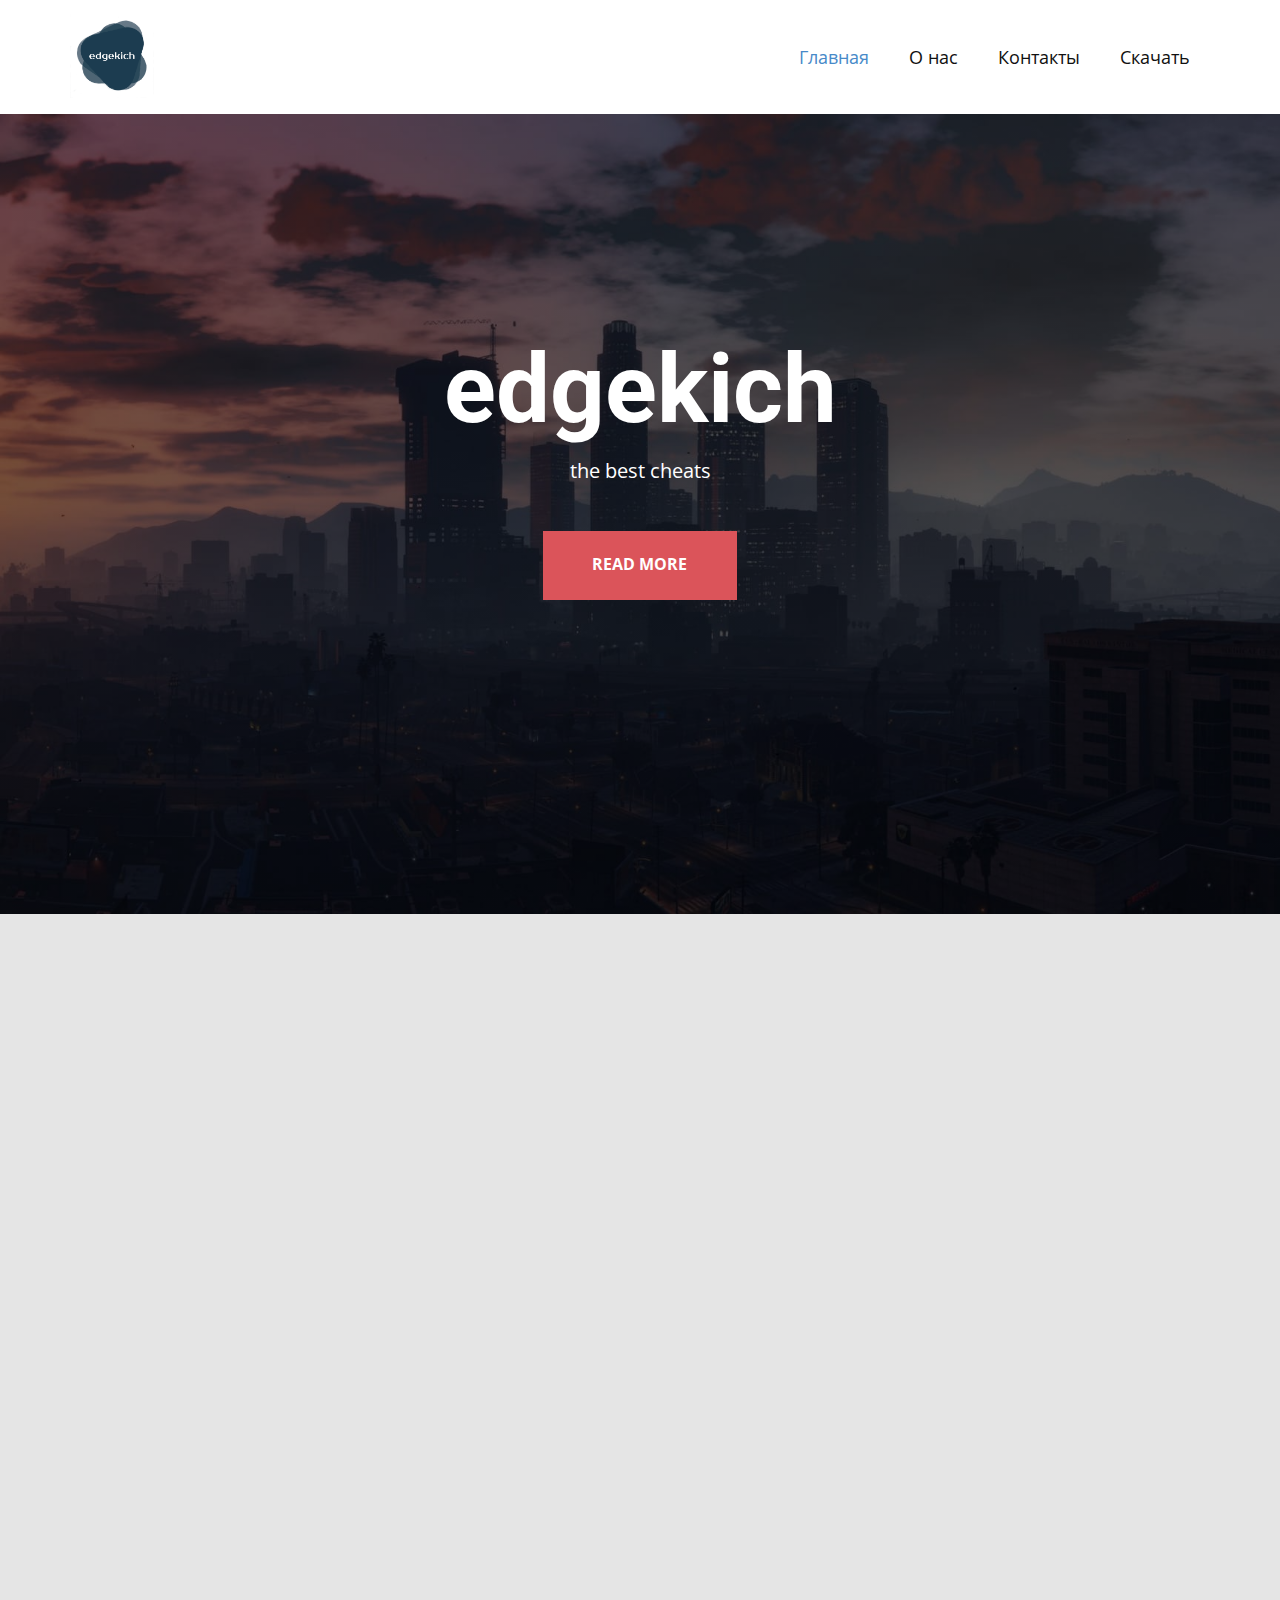
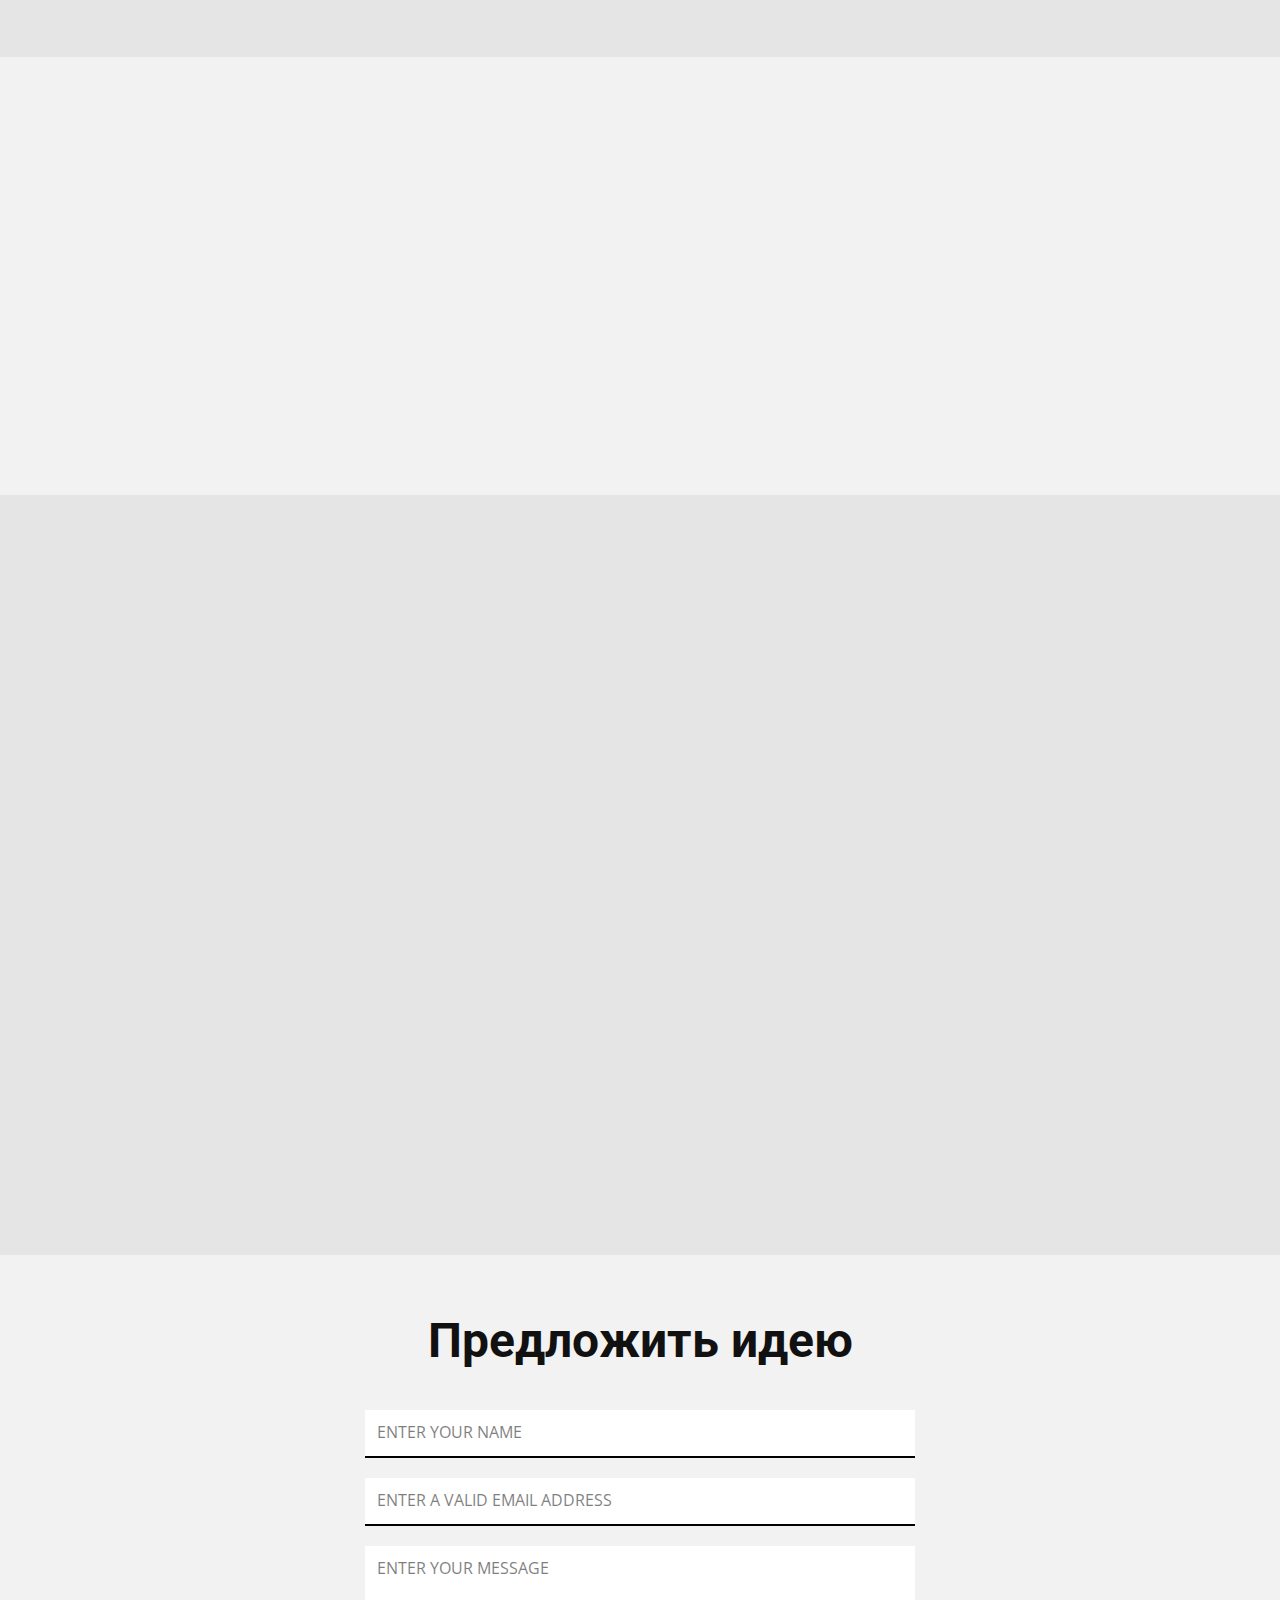
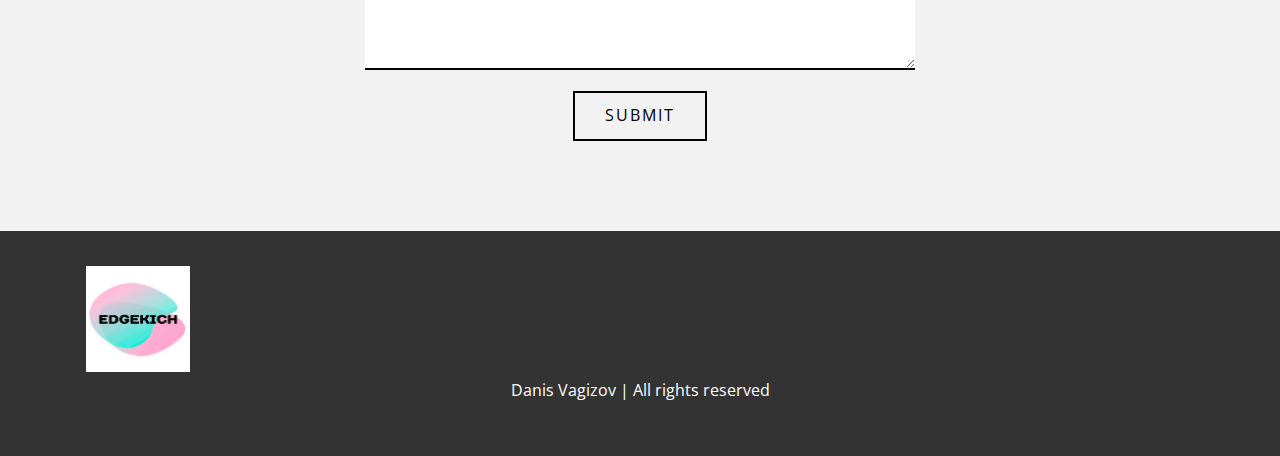
<file: index.html>
<!DOCTYPE html>
<html style="font-size: 16px;" lang="ru"><head>
    <meta name="viewport" content="width=device-width, initial-scale=1.0">
    <meta charset="utf-8">
    <meta name="keywords" content="INTUITIVE">
    <meta name="description" content="">
    <title>Edgekich</title>
    <link rel="stylesheet" href="lb.css" media="screen">
<link rel="stylesheet" href="Edgekich.css" media="screen">
    <script class="u-script" type="text/javascript" src="jquery.js" defer=""></script>
    <script class="u-script" type="text/javascript" src="lb.js" defer=""></script>
    <meta name="generator" content="Nicepage 5.16.3, nicepage.com">
    <meta name="referrer" content="origin">
    
    <link id="u-theme-google-font" rel="stylesheet" href="https://fonts.googleapis.com/css?family=Roboto:100,100i,300,300i,400,400i,500,500i,700,700i,900,900i|Open+Sans:300,300i,400,400i,500,500i,600,600i,700,700i,800,800i">
    <link id="u-page-google-font" rel="stylesheet" href="https://fonts.googleapis.com/css?family=Montserrat:100,100i,200,200i,300,300i,400,400i,500,500i,600,600i,700,700i,800,800i,900,900i|Open+Sans:300,300i,400,400i,500,500i,600,600i,700,700i,800,800i">
    
    
    
    
    
    
    
    <script type="application/ld+json">{
		"@context": "http://schema.org",
		"@type": "Organization",
		"name": "",
		"logo": "images/edgekich-logo.png"
}</script>
    <meta name="theme-color" content="#478ac9">
    <meta property="og:title" content="Edgekich">
    <meta property="og:type" content="website">
  <meta data-intl-tel-input-cdn-path="intlTelInput/"></head>
  <body data-home-page="Edgekich.html" data-home-page-title="Edgekich" class="u-body u-xl-mode" data-lang="ru"><header class="u-clearfix u-header u-sticky u-sticky-ec14 u-white u-header" id="sec-2b8e"><div class="u-clearfix u-sheet u-sheet-1">
        <a href="#sec-a6f5" class="u-image u-logo u-image-1" data-image-width="626" data-image-height="623">
          <img src="images/edgekich-logo.png" class="u-logo-image u-logo-image-1">
        </a>
        <nav class="u-menu u-menu-one-level u-offcanvas u-menu-1">
          <div class="menu-collapse" style="font-size: 1.125rem; letter-spacing: 0px;">
            <a class="u-button-style u-custom-left-right-menu-spacing u-custom-padding-bottom u-custom-top-bottom-menu-spacing u-nav-link u-text-active-palette-1-base u-text-hover-palette-2-base" href="#">
              <svg class="u-svg-link" viewBox="0 0 24 24"><use xmlns:xlink="http://www.w3.org/1999/xlink" xlink:href="#menu-hamburger"></use></svg>
              <svg class="u-svg-content" version="1.1" id="menu-hamburger" viewBox="0 0 16 16" x="0px" y="0px" xmlns:xlink="http://www.w3.org/1999/xlink" xmlns="http://www.w3.org/2000/svg"><g><rect y="1" width="16" height="2"></rect><rect y="7" width="16" height="2"></rect><rect y="13" width="16" height="2"></rect>
</g></svg>
            </a>
          </div>
          <div class="u-custom-menu u-nav-container">
            <ul class="u-nav u-unstyled u-nav-1"><li class="u-nav-item"><a class="u-button-style u-nav-link u-text-active-palette-1-base u-text-hover-palette-2-base" href="#header" style="padding: 18px 20px;">Главная</a>
</li><li class="u-nav-item"><a class="u-button-style u-nav-link u-text-active-palette-1-base u-text-hover-palette-2-base" href="/Edgekich.html#carousel_ceb7" style="padding: 18px 20px;">О нас</a>
</li><li class="u-nav-item"><a class="u-button-style u-nav-link u-text-active-palette-1-base u-text-hover-palette-2-base" href="#contact" style="padding: 18px 20px;">Контакты</a>
</li><li class="u-nav-item"><a class="u-button-style u-nav-link u-text-active-palette-1-base u-text-hover-palette-2-base" href="#download" style="padding: 18px 20px;">Скачать</a>
</li></ul>
          </div>
          <div class="u-custom-menu u-nav-container-collapse">
            <div class="u-black u-container-style u-inner-container-layout u-opacity u-opacity-95 u-sidenav">
              <div class="u-inner-container-layout u-sidenav-overflow">
                <div class="u-menu-close"></div>
                <ul class="u-align-center u-nav u-popupmenu-items u-unstyled u-nav-2"><li class="u-nav-item"><a class="u-button-style u-nav-link" href="#header">Главная</a>
</li><li class="u-nav-item"><a class="u-button-style u-nav-link" href="/Edgekich.html#carousel_ceb7">О нас</a>
</li><li class="u-nav-item"><a class="u-button-style u-nav-link" href="#contact">Контакты</a>
</li><li class="u-nav-item"><a class="u-button-style u-nav-link" href="#download">Скачать</a>
</li></ul>
              </div>
            </div>
            <div class="u-black u-menu-overlay u-opacity u-opacity-70"></div>
          </div>
        </nav>
      </div></header>
    <section class="u-align-center u-clearfix u-image u-shading u-uploaded-video u-section-1" src="" id="sec-a6f5" data-image-width="3840" data-image-height="2160">
      <div class="u-clearfix u-sheet u-sheet-1" id="header">
        <h1 class="u-text u-text-default u-title u-text-1">edgekich</h1>
        <p class="u-large-text u-text u-text-variant u-text-2">the best cheats</p>
        <a href="#carousel_ceb7" class="u-active-palette-1-light-1 u-btn u-button-style u-hover-feature u-hover-palette-1-dark-1 u-palette-2-base u-btn-1">Read More</a>
      </div>
      
    </section>
    <section class="u-clearfix u-grey-10 u-section-2" id="carousel_ceb7">
      <img class="u-expanded-height u-hidden-xs u-image u-image-contain u-image-default u-image-1" src="images/killcrmp.png" alt="" data-image-width="1024" data-image-height="1536" data-animation-name="customAnimationIn" data-animation-duration="3500">
      <div class="u-container-style u-expanded-width-xs u-group u-shape-rectangle u-group-1">
        <div class="u-container-layout u-container-layout-1">
          <h1 class="u-text u-text-default-xl u-text-1" data-animation-name="customAnimationIn" data-animation-duration="2250">Edgekich Cheats</h1>
          <h5 class="u-text u-text-default u-text-2" data-animation-name="customAnimationIn" data-animation-duration="2500">Разработчик читов</h5>
          <p class="u-text u-text-default-lg u-text-default-md u-text-default-sm u-text-default-xl u-text-grey-40 u-text-3" data-animation-name="customAnimationIn" data-animation-duration="2750"> Лучшие читы&nbsp;написанные от руки вы найдете только у&nbsp;<br>Edgekich`a. Каждый созданный чит не имеет вирусов, троян и&nbsp;стиллеров.
          </p>
          <a href="https://youtube.com/@edgekich" class="u-active-none u-btn u-button-style u-custom-font u-font-montserrat u-hover-none u-none u-text-hover-palette-1-base u-btn-1" data-animation-name="customAnimationIn" data-animation-duration="3000"><span class="u-file-icon u-icon u-icon-1"><img src="images/174883.png" alt=""></span>&nbsp;@edgekich<br>
          </a>
        </div>
      </div>
    </section>
    <section class="u-align-center u-clearfix u-grey-5 u-section-3" id="sec-88b7">
      <div class="u-clearfix u-sheet u-valign-middle u-sheet-1" id="contact">
        <div class="data-layout-selected u-clearfix u-expanded-width u-gutter-20 u-layout-wrap u-layout-wrap-1">
          <div class="u-layout">
            <div class="u-layout-row">
              <div class="u-align-center u-border-no-bottom u-border-no-left u-border-no-right u-border-no-top u-container-style u-layout-cell u-left-cell u-size-15 u-size-30-md u-white u-layout-cell-1" data-animation-name="customAnimationIn" data-animation-duration="3500">
                <div class="u-container-layout u-container-layout-1"><span class="u-file-icon u-icon u-text-palette-1-base u-icon-1"><img src="images/39699-40abd25a.png" alt=""></span>
                  <h3 class="u-text u-text-1">PErsonal</h3>
                  <p class="u-text u-text-2">Denis Vagizov</p>
                  <a href="https://vk.com/edgekich" class="u-border-radius-50 u-btn u-btn-round u-button-style u-hover-palette-2-base u-palette-1-base u-btn-1">Перейти</a>
                </div>
              </div>
              <div class="u-align-center u-container-style u-layout-cell u-size-15 u-size-30-md u-white u-layout-cell-2" data-animation-name="customAnimationIn" data-animation-duration="3000">
                <div class="u-container-layout u-container-layout-2"><span class="u-file-icon u-icon u-text-palette-1-base u-icon-2"><img src="images/39699-40abd25a.png" alt=""></span>
                  <h3 class="u-text u-text-3">GROUP</h3>
                  <p class="u-text u-text-4">edgekich</p>
                  <a href="https://vk.com/edgekich_group" class="u-border-radius-50 u-btn u-btn-round u-button-style u-hover-palette-2-base u-palette-1-base u-btn-2">Вступить<br>
                  </a>
                </div>
              </div>
              <div class="u-align-center u-border-no-bottom u-border-no-left u-border-no-right u-border-no-top u-container-style u-layout-cell u-size-15 u-size-30-md u-white u-layout-cell-3" data-animation-name="customAnimationIn" data-animation-duration="3000">
                <div class="u-container-layout u-container-layout-3"><span class="u-file-icon u-icon u-icon-3"><img src="images/logo-discord.jpeg" alt=""></span>
                  <h3 class="u-text u-text-5">Discord</h3>
                  <p class="u-text u-text-6">edgekich</p>
                  <a href="https://discordapp.com/users/edgekich/" class="u-border-radius-50 u-btn u-btn-round u-button-style u-hover-palette-2-base u-palette-1-base u-btn-3">Написать</a>
                </div>
              </div>
              <div class="u-align-center u-border-no-bottom u-border-no-left u-border-no-right u-border-no-top u-container-style u-layout-cell u-right-cell u-size-15 u-size-30-md u-white u-layout-cell-4" data-animation-name="customAnimationIn" data-animation-duration="3500">
                <div class="u-container-layout u-container-layout-4">
                  <h3 class="u-text u-text-7">Telegram</h3>
                  <p class="u-text u-text-8">@edgekichzxc</p><span class="u-file-icon u-icon u-icon-4"><img src="images/icons8--app-48.png" alt=""></span>
                  <a href="https://web.telegram.org/k/#@edgekichzxc" class="u-border-radius-50 u-btn u-btn-round u-button-style u-hover-palette-2-base u-palette-1-base u-btn-4">Вступить</a>
                </div>
              </div>
            </div>
          </div>
        </div>
      </div>
    </section>
    <section class="u-clearfix u-grey-10 u-section-4" id="sec-3c09">
      <div class="u-clearfix u-sheet u-valign-bottom-md u-valign-middle-sm u-sheet-1" id="download"><!--product--><!--product_options_json--><!--{"source":""}--><!--/product_options_json--><!--product_item-->
        <div class="u-container-style u-expanded-width u-product u-product-1">
          <div class="u-container-layout u-container-layout-1"><!--product_image-->
            <img alt="" class="u-image u-image-default u-product-control u-image-1" data-image-width="1080" data-image-height="1080" src="images/photo_2023-08-24_12-42-29.jpg" data-animation-name="customAnimationIn" data-animation-duration="3500"><!--/product_image-->
            <div class="u-align-center u-container-style u-group u-shape-rectangle u-white u-group-1" data-animation-name="customAnimationIn" data-animation-duration="3500">
              <div class="u-container-layout u-container-layout-2">
                <h2 class="u-custom-font u-font-montserrat u-text u-text-1">Download</h2>
                <h2 class="u-custom-font u-font-open-sans u-subtitle u-text u-text-2">Скачать читы можно тут</h2>
                <div class="u-rotation-parent u-rotation-parent-1"><span class="u-file-icon u-icon u-icon-1"><img src="images/9903788.png" alt=""></span>
                </div>
                <a href="https://disk.yandex.ru/d/ELgymzXV9oq2qQ" class="u-btn u-btn-round u-button-style u-hover-palette-2-base u-palette-3-base u-radius-1 u-btn-1"><span class="u-icon u-icon-2"><svg class="u-svg-content" viewBox="0 0 512 512" x="0px" y="0px" style="width: 1em; height: 1em;"><path d="M382.56,233.376C379.968,227.648,374.272,224,368,224h-64V16c0-8.832-7.168-16-16-16h-64c-8.832,0-16,7.168-16,16v208h-64    c-6.272,0-11.968,3.68-14.56,9.376c-2.624,5.728-1.6,12.416,2.528,17.152l112,128c3.04,3.488,7.424,5.472,12.032,5.472    c4.608,0,8.992-2.016,12.032-5.472l112-128C384.192,245.824,385.152,239.104,382.56,233.376z"></path><path d="M432,352v96H80v-96H16v128c0,17.696,14.336,32,32,32h416c17.696,0,32-14.304,32-32V352H432z"></path></svg></span>&nbsp;Скачать
                </a>
              </div>
            </div>
          </div>
        </div><!--/product_item--><!--/product-->
      </div>
    </section>
    <section class="u-align-center u-clearfix u-grey-5 u-section-5" id="sec-7dec">
      <div class="u-clearfix u-sheet u-sheet-1">
        <h1 class="u-text u-text-default u-text-1">Предложить идею</h1>
        <div class="u-form u-form-1">
          <form action="https://forms.nicepagesrv.com/v2/form/process" class="u-clearfix u-form-spacing-20 u-form-vertical u-inner-form" style="padding: 10px" source="email" name="form">
            <div class="u-form-group u-form-name u-label-none">
              <label for="name-3b9a" class="u-label">Name</label>
              <input type="text" placeholder="Enter your Name" id="name-3b9a" name="name" class="u-border-2 u-border-black u-border-no-left u-border-no-right u-border-no-top u-input u-input-rectangle u-input-1" required="">
            </div>
            <div class="u-form-email u-form-group u-label-none">
              <label for="email-3b9a" class="u-label">Email</label>
              <input type="email" placeholder="Enter a valid email address" id="email-3b9a" name="email" class="u-border-2 u-border-black u-border-no-left u-border-no-right u-border-no-top u-input u-input-rectangle u-input-2" required="">
            </div>
            <div class="u-form-group u-form-message u-label-none">
              <label for="message-3b9a" class="u-label">Message</label>
              <textarea placeholder="Enter your message" rows="4" cols="50" id="message-3b9a" name="message" class="u-border-2 u-border-black u-border-no-left u-border-no-right u-border-no-top u-input u-input-rectangle u-input-3" required=""></textarea>
            </div>
            <div class="u-align-center u-form-group u-form-submit">
              <a href="#" class="u-border-2 u-border-black u-btn u-btn-rectangle u-btn-submit u-button-style u-hover-palette-1-dark-1 u-none u-btn-1">Submit</a>
              <input type="submit" value="submit" class="u-form-control-hidden">
            </div>
            <div class="u-form-send-message u-form-send-success"> Thank you! Your message has been sent. </div>
            <div class="u-form-send-error u-form-send-message"> Unable to send your message. Please fix errors then try again. </div>
            <input type="hidden" value="" name="recaptchaResponse">
            <input type="hidden" name="formServices" value="08b4bee0-1d01-95be-a4d0-4ff6d0760f25">
          </form>
        </div>
      </div>
    </section>
    
    
    
    <footer class="u-clearfix u-footer u-grey-80" id="sec-2897"><div class="u-clearfix u-sheet u-sheet-1">
        <a href="#header" class="u-image u-logo u-image-1" data-image-width="422" data-image-height="431">
          <img src="images/akegga.png" class="u-logo-image u-logo-image-1">
        </a>
        <p class="u-text u-text-default u-text-1">Danis Vagizov | All rights reserved</p>
      </div></footer>
    <section class="u-backlink u-clearfix u-grey-80">

    </section><span style="height: 64px; width: 64px; margin-left: 0px; margin-right: auto; margin-top: 0px; background-image: none; right: 60px; bottom: 85px; padding: 15px;" class="u-back-to-top u-icon u-icon-circle u-opacity u-opacity-85 u-palette-1-base" data-href="#">
        <svg class="u-svg-link" preserveAspectRatio="xMidYMin slice" viewBox="0 0 551.13 551.13"><use xmlns:xlink="http://www.w3.org/1999/xlink" xlink:href="#svg-1d98"></use></svg>
        <svg class="u-svg-content" enable-background="new 0 0 551.13 551.13" viewBox="0 0 551.13 551.13" xmlns="http://www.w3.org/2000/svg" id="svg-1d98"><path d="m275.565 189.451 223.897 223.897h51.668l-275.565-275.565-275.565 275.565h51.668z"></path></svg>
    </span>
  
</body></html>
</file>
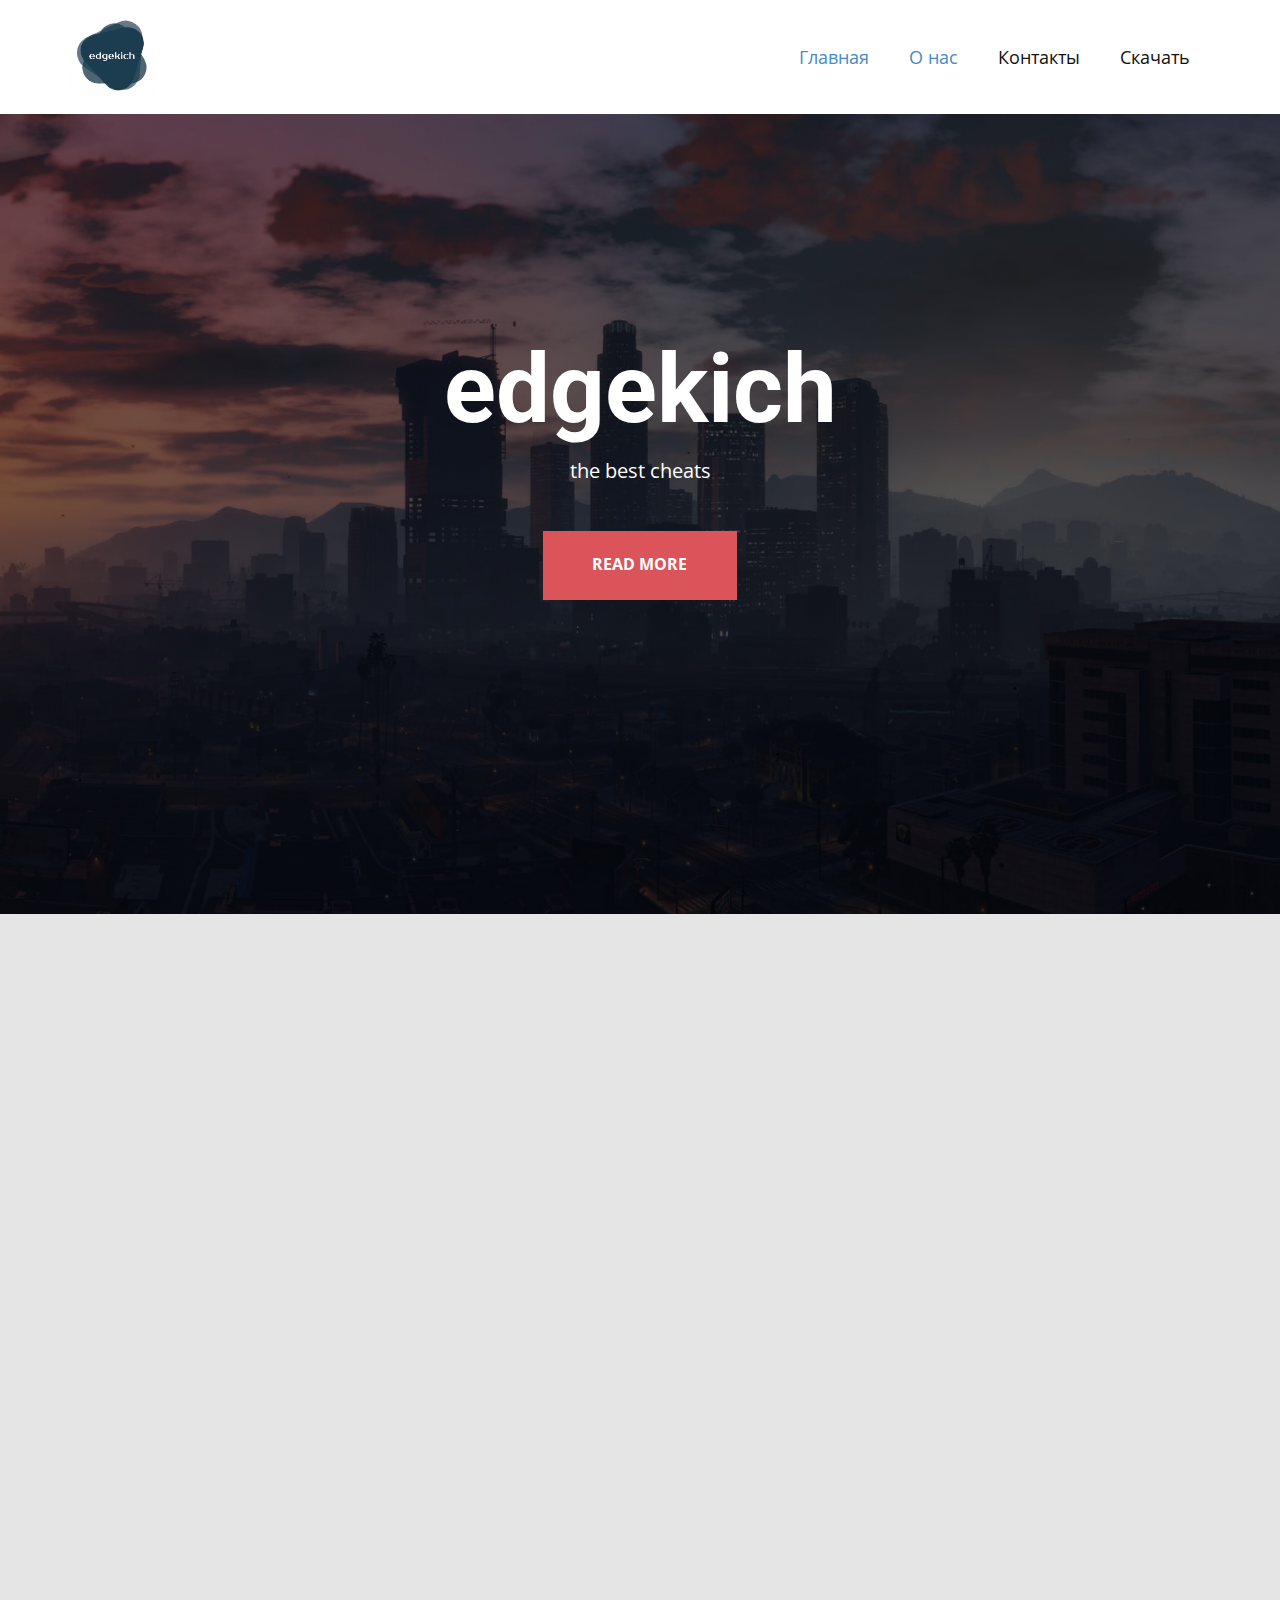
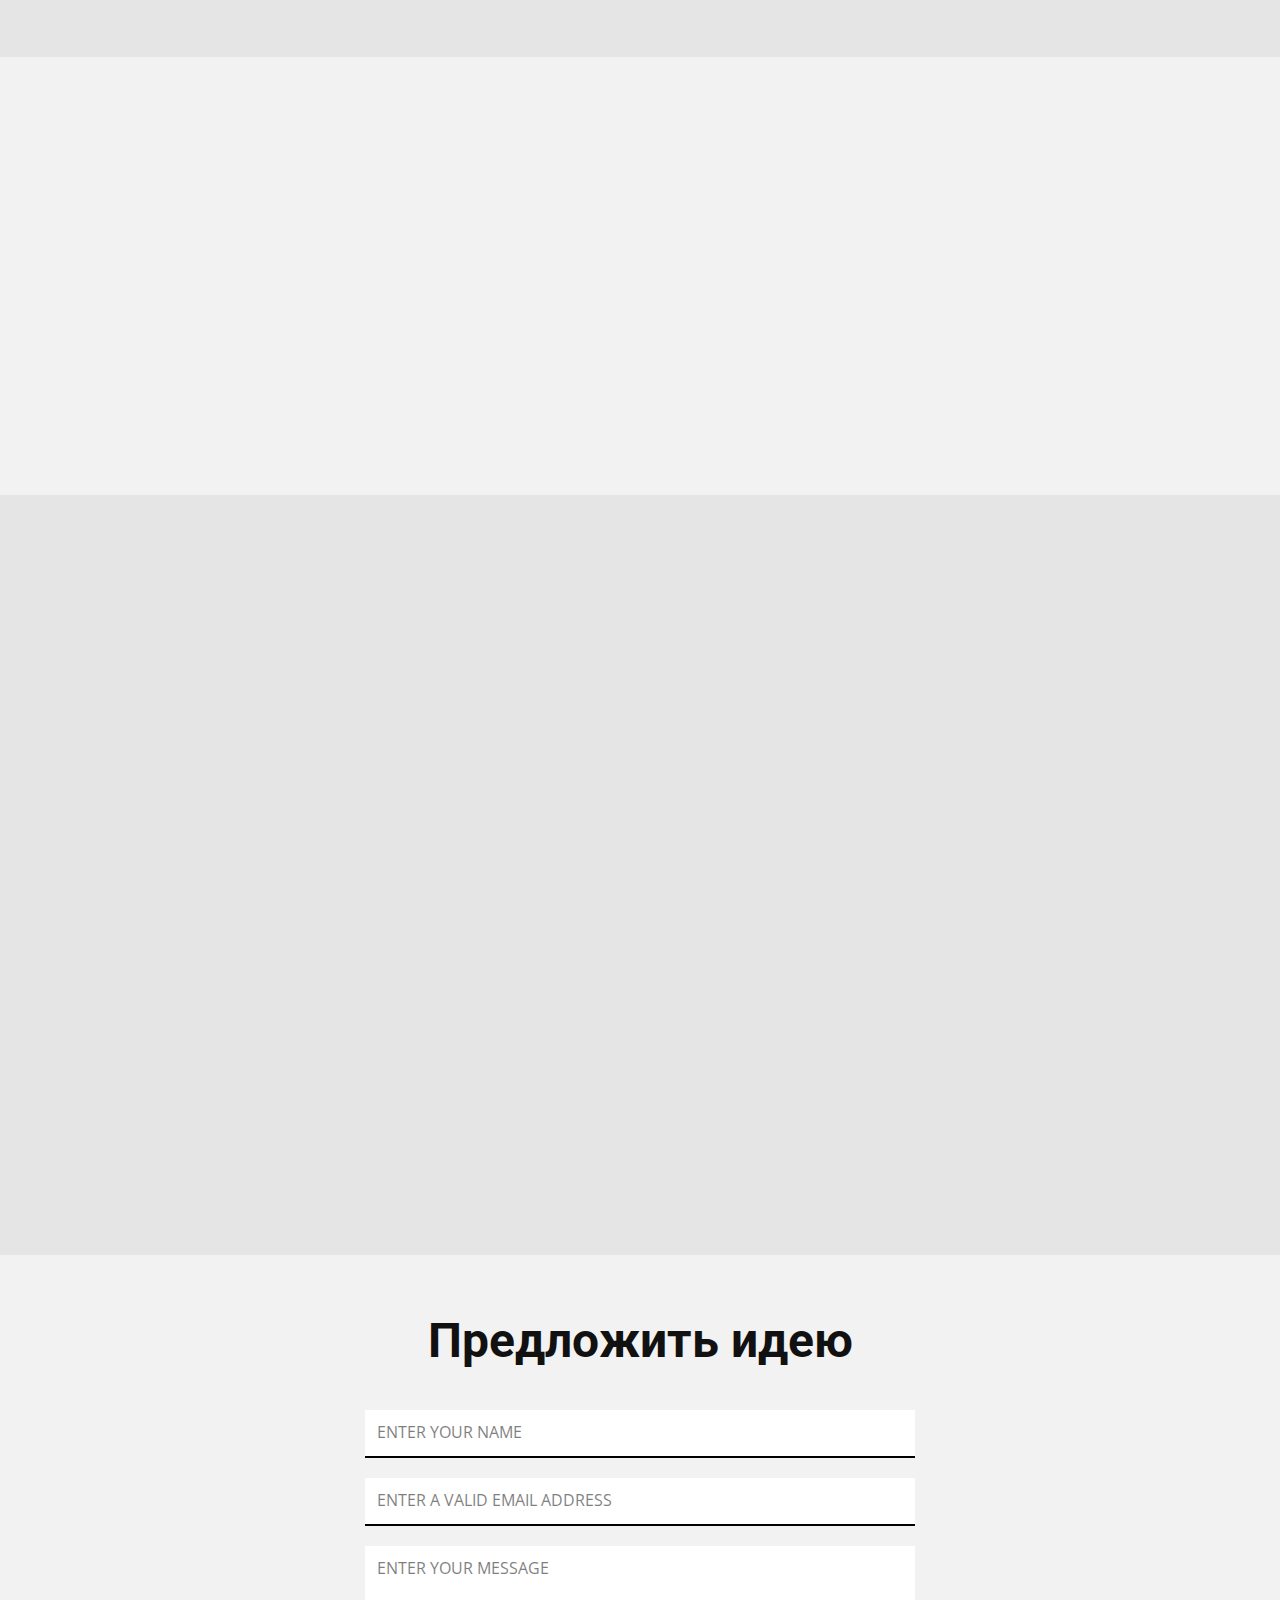
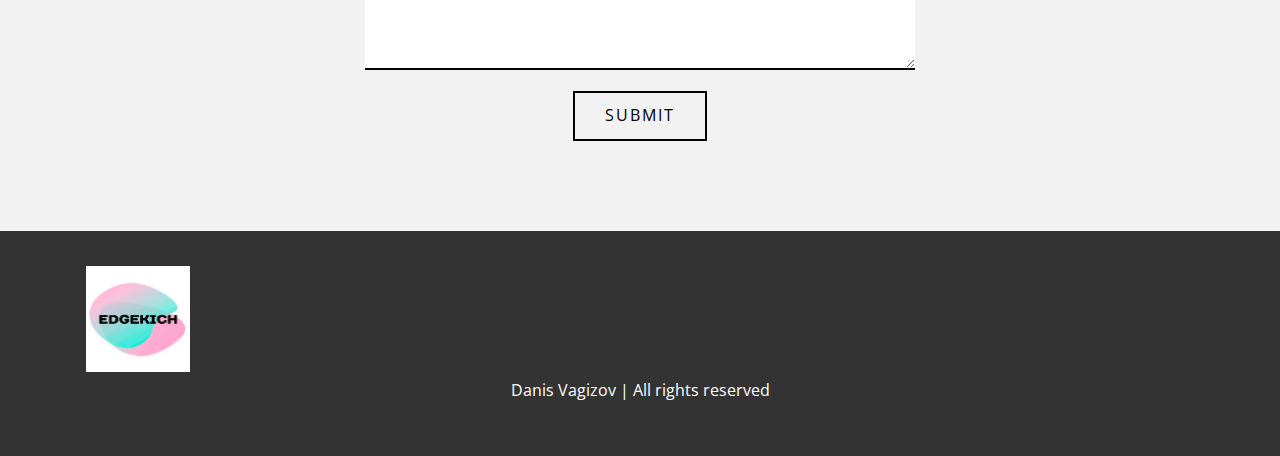
<file: Edgekich.html>
<!DOCTYPE html>
<html style="font-size: 16px;" lang="ru"><head>
    <meta name="viewport" content="width=device-width, initial-scale=1.0">
    <meta charset="utf-8">
    <meta name="keywords" content="INTUITIVE">
    <meta name="description" content="">
    <title>Edgekich</title>
    <link rel="stylesheet" href="lb.css" media="screen">
<link rel="stylesheet" href="Edgekich.css" media="screen">
    <script class="u-script" type="text/javascript" src="jquery.js" defer=""></script>
    <script class="u-script" type="text/javascript" src="lb.js" defer=""></script>
    <meta name="generator" content="Nicepage 5.16.3, nicepage.com">
    <meta name="referrer" content="origin">
    
    <link id="u-theme-google-font" rel="stylesheet" href="https://fonts.googleapis.com/css?family=Roboto:100,100i,300,300i,400,400i,500,500i,700,700i,900,900i|Open+Sans:300,300i,400,400i,500,500i,600,600i,700,700i,800,800i">
    <link id="u-page-google-font" rel="stylesheet" href="https://fonts.googleapis.com/css?family=Montserrat:100,100i,200,200i,300,300i,400,400i,500,500i,600,600i,700,700i,800,800i,900,900i|Open+Sans:300,300i,400,400i,500,500i,600,600i,700,700i,800,800i">
    
    
    
    
    
    
    
    <script type="application/ld+json">{
		"@context": "http://schema.org",
		"@type": "Organization",
		"name": "",
		"logo": "images/edgekich-logo.png"
}</script>
    <meta name="theme-color" content="#478ac9">
    <meta property="og:title" content="Edgekich">
    <meta property="og:type" content="website">
  <meta data-intl-tel-input-cdn-path="intlTelInput/"></head>
  <body data-home-page="Edgekich.html" data-home-page-title="Edgekich" class="u-body u-xl-mode" data-lang="ru"><header class="u-clearfix u-header u-sticky u-sticky-ec14 u-white u-header" id="sec-2b8e"><div class="u-clearfix u-sheet u-sheet-1">
        <a href="#sec-a6f5" class="u-image u-logo u-image-1" data-image-width="626" data-image-height="623">
          <img src="images/edgekich-logo.png" class="u-logo-image u-logo-image-1">
        </a>
        <nav class="u-menu u-menu-one-level u-offcanvas u-menu-1">
          <div class="menu-collapse" style="font-size: 1.125rem; letter-spacing: 0px;">
            <a class="u-button-style u-custom-left-right-menu-spacing u-custom-padding-bottom u-custom-top-bottom-menu-spacing u-nav-link u-text-active-palette-1-base u-text-hover-palette-2-base" href="#">
              <svg class="u-svg-link" viewBox="0 0 24 24"><use xmlns:xlink="http://www.w3.org/1999/xlink" xlink:href="#menu-hamburger"></use></svg>
              <svg class="u-svg-content" version="1.1" id="menu-hamburger" viewBox="0 0 16 16" x="0px" y="0px" xmlns:xlink="http://www.w3.org/1999/xlink" xmlns="http://www.w3.org/2000/svg"><g><rect y="1" width="16" height="2"></rect><rect y="7" width="16" height="2"></rect><rect y="13" width="16" height="2"></rect>
</g></svg>
            </a>
          </div>
          <div class="u-custom-menu u-nav-container">
            <ul class="u-nav u-unstyled u-nav-1"><li class="u-nav-item"><a class="u-button-style u-nav-link u-text-active-palette-1-base u-text-hover-palette-2-base" href="#header" style="padding: 18px 20px;">Главная</a>
</li><li class="u-nav-item"><a class="u-button-style u-nav-link u-text-active-palette-1-base u-text-hover-palette-2-base" href="/Edgekich.html#carousel_ceb7" style="padding: 18px 20px;">О нас</a>
</li><li class="u-nav-item"><a class="u-button-style u-nav-link u-text-active-palette-1-base u-text-hover-palette-2-base" href="#contact" style="padding: 18px 20px;">Контакты</a>
</li><li class="u-nav-item"><a class="u-button-style u-nav-link u-text-active-palette-1-base u-text-hover-palette-2-base" href="#download" style="padding: 18px 20px;">Скачать</a>
</li></ul>
          </div>
          <div class="u-custom-menu u-nav-container-collapse">
            <div class="u-black u-container-style u-inner-container-layout u-opacity u-opacity-95 u-sidenav">
              <div class="u-inner-container-layout u-sidenav-overflow">
                <div class="u-menu-close"></div>
                <ul class="u-align-center u-nav u-popupmenu-items u-unstyled u-nav-2"><li class="u-nav-item"><a class="u-button-style u-nav-link" href="#header">Главная</a>
</li><li class="u-nav-item"><a class="u-button-style u-nav-link" href="/Edgekich.html#carousel_ceb7">О нас</a>
</li><li class="u-nav-item"><a class="u-button-style u-nav-link" href="#contact">Контакты</a>
</li><li class="u-nav-item"><a class="u-button-style u-nav-link" href="#download">Скачать</a>
</li></ul>
              </div>
            </div>
            <div class="u-black u-menu-overlay u-opacity u-opacity-70"></div>
          </div>
        </nav>
      </div></header>
    <section class="u-align-center u-clearfix u-image u-shading u-uploaded-video u-section-1" src="" id="sec-a6f5" data-image-width="3840" data-image-height="2160">
      <div class="u-clearfix u-sheet u-sheet-1" id="header">
        <h1 class="u-text u-text-default u-title u-text-1">edgekich</h1>
        <p class="u-large-text u-text u-text-variant u-text-2">the best cheats</p>
        <a href="#carousel_ceb7" class="u-active-palette-1-light-1 u-btn u-button-style u-hover-feature u-hover-palette-1-dark-1 u-palette-2-base u-btn-1">Read More</a>
      </div>
      
    </section>
    <section class="u-clearfix u-grey-10 u-section-2" id="carousel_ceb7">
      <img class="u-expanded-height u-hidden-xs u-image u-image-contain u-image-default u-image-1" src="images/killcrmp.png" alt="" data-image-width="1024" data-image-height="1536" data-animation-name="customAnimationIn" data-animation-duration="3500">
      <div class="u-container-style u-expanded-width-xs u-group u-shape-rectangle u-group-1">
        <div class="u-container-layout u-container-layout-1">
          <h1 class="u-text u-text-default-xl u-text-1" data-animation-name="customAnimationIn" data-animation-duration="2250">Edgekich Cheats</h1>
          <h5 class="u-text u-text-default u-text-2" data-animation-name="customAnimationIn" data-animation-duration="2500">Разработчик читов</h5>
          <p class="u-text u-text-default-lg u-text-default-md u-text-default-sm u-text-default-xl u-text-grey-40 u-text-3" data-animation-name="customAnimationIn" data-animation-duration="2750"> Лучшие читы&nbsp;написанные от руки вы найдете только у&nbsp;<br>Edgekich`a. Каждый созданный чит не имеет вирусов, троян и&nbsp;стиллеров.
          </p>
          <a href="https://youtube.com/@edgekich?si=_lWe4j-OKcMOW-28" class="u-active-none u-btn u-button-style u-custom-font u-font-montserrat u-hover-none u-none u-text-hover-palette-1-base u-btn-1" data-animation-name="customAnimationIn" data-animation-duration="3000"><span class="u-file-icon u-icon u-icon-1"><img src="images/174883.png" alt=""></span>&nbsp;@edgekich<br>
          </a>
        </div>
      </div>
    </section>
    <section class="u-align-center u-clearfix u-grey-5 u-section-3" id="sec-88b7">
      <div class="u-clearfix u-sheet u-valign-middle u-sheet-1" id="contact">
        <div class="data-layout-selected u-clearfix u-expanded-width u-gutter-20 u-layout-wrap u-layout-wrap-1">
          <div class="u-layout">
            <div class="u-layout-row">
              <div class="u-align-center u-border-no-bottom u-border-no-left u-border-no-right u-border-no-top u-container-style u-layout-cell u-left-cell u-size-15 u-size-30-md u-white u-layout-cell-1" data-animation-name="customAnimationIn" data-animation-duration="3500">
                <div class="u-container-layout u-container-layout-1"><span class="u-file-icon u-icon u-text-palette-1-base u-icon-1"><img src="images/39699-40abd25a.png" alt=""></span>
                  <h3 class="u-text u-text-1">PErsonal</h3>
                  <p class="u-text u-text-2">Denis Vagizov</p>
                  <a href="https://vk.com/edgekich" class="u-border-radius-50 u-btn u-btn-round u-button-style u-hover-palette-2-base u-palette-1-base u-btn-1">Перейти</a>
                </div>
              </div>
              <div class="u-align-center u-container-style u-layout-cell u-size-15 u-size-30-md u-white u-layout-cell-2" data-animation-name="customAnimationIn" data-animation-duration="3000">
                <div class="u-container-layout u-container-layout-2"><span class="u-file-icon u-icon u-text-palette-1-base u-icon-2"><img src="images/39699-40abd25a.png" alt=""></span>
                  <h3 class="u-text u-text-3">GROUP</h3>
                  <p class="u-text u-text-4">edgekich</p>
                  <a href="https://vk.com/edgekich_group" class="u-border-radius-50 u-btn u-btn-round u-button-style u-hover-palette-2-base u-palette-1-base u-btn-2">Вступить<br>
                  </a>
                </div>
              </div>
              <div class="u-align-center u-border-no-bottom u-border-no-left u-border-no-right u-border-no-top u-container-style u-layout-cell u-size-15 u-size-30-md u-white u-layout-cell-3" data-animation-name="customAnimationIn" data-animation-duration="3000">
                <div class="u-container-layout u-container-layout-3"><span class="u-file-icon u-icon u-icon-3"><img src="images/logo-discord.jpeg" alt=""></span>
                  <h3 class="u-text u-text-5">Discord</h3>
                  <p class="u-text u-text-6">edgekich</p>
                  <a href="https://discordapp.com/users/edgekich/" class="u-border-radius-50 u-btn u-btn-round u-button-style u-hover-palette-2-base u-palette-1-base u-btn-3">Написать</a>
                </div>
              </div>
              <div class="u-align-center u-border-no-bottom u-border-no-left u-border-no-right u-border-no-top u-container-style u-layout-cell u-right-cell u-size-15 u-size-30-md u-white u-layout-cell-4" data-animation-name="customAnimationIn" data-animation-duration="3500">
                <div class="u-container-layout u-container-layout-4">
                  <h3 class="u-text u-text-7">Telegram</h3>
                  <p class="u-text u-text-8">@edgekichzxc</p><span class="u-file-icon u-icon u-icon-4"><img src="images/icons8--app-48.png" alt=""></span>
                  <a href="https://web.telegram.org/k/#@edgekichzxc" class="u-border-radius-50 u-btn u-btn-round u-button-style u-hover-palette-2-base u-palette-1-base u-btn-4">Вступить</a>
                </div>
              </div>
            </div>
          </div>
        </div>
      </div>
    </section>
    <section class="u-clearfix u-grey-10 u-section-4" id="sec-3c09">
      <div class="u-clearfix u-sheet u-valign-bottom-md u-valign-middle-sm u-sheet-1" id="download"><!--product--><!--product_options_json--><!--{"source":""}--><!--/product_options_json--><!--product_item-->
        <div class="u-container-style u-expanded-width u-product u-product-1">
          <div class="u-container-layout u-container-layout-1"><!--product_image-->
            <img alt="" class="u-image u-image-default u-product-control u-image-1" data-image-width="1080" data-image-height="1080" src="images/photo_2023-08-24_12-42-29.jpg" data-animation-name="customAnimationIn" data-animation-duration="3500"><!--/product_image-->
            <div class="u-align-center u-container-style u-group u-shape-rectangle u-white u-group-1" data-animation-name="customAnimationIn" data-animation-duration="3500">
              <div class="u-container-layout u-container-layout-2">
                <h2 class="u-custom-font u-font-montserrat u-text u-text-1">Download</h2>
                <h2 class="u-custom-font u-font-open-sans u-subtitle u-text u-text-2">Скачать читы можно тут</h2>
                <div class="u-rotation-parent u-rotation-parent-1"><span class="u-file-icon u-icon u-icon-1"><img src="images/9903788.png" alt=""></span>
                </div>
                <a href="https://disk.yandex.ru/d/ELgymzXV9oq2qQ" class="u-btn u-btn-round u-button-style u-hover-palette-2-base u-palette-3-base u-radius-1 u-btn-1"><span class="u-icon u-icon-2"><svg class="u-svg-content" viewBox="0 0 512 512" x="0px" y="0px" style="width: 1em; height: 1em;"><path d="M382.56,233.376C379.968,227.648,374.272,224,368,224h-64V16c0-8.832-7.168-16-16-16h-64c-8.832,0-16,7.168-16,16v208h-64    c-6.272,0-11.968,3.68-14.56,9.376c-2.624,5.728-1.6,12.416,2.528,17.152l112,128c3.04,3.488,7.424,5.472,12.032,5.472    c4.608,0,8.992-2.016,12.032-5.472l112-128C384.192,245.824,385.152,239.104,382.56,233.376z"></path><path d="M432,352v96H80v-96H16v128c0,17.696,14.336,32,32,32h416c17.696,0,32-14.304,32-32V352H432z"></path></svg></span>&nbsp;Скачать
                </a>
              </div>
            </div>
          </div>
        </div><!--/product_item--><!--/product-->
      </div>
    </section>
    <section class="u-align-center u-clearfix u-grey-5 u-section-5" id="sec-7dec">
      <div class="u-clearfix u-sheet u-sheet-1">
        <h1 class="u-text u-text-default u-text-1">Предложить идею</h1>
        <div class="u-form u-form-1">
          <form action="https://forms.nicepagesrv.com/v2/form/process" class="u-clearfix u-form-spacing-20 u-form-vertical u-inner-form" style="padding: 10px" source="email" name="form">
            <div class="u-form-group u-form-name u-label-none">
              <label for="name-3b9a" class="u-label">Name</label>
              <input type="text" placeholder="Enter your Name" id="name-3b9a" name="name" class="u-border-2 u-border-black u-border-no-left u-border-no-right u-border-no-top u-input u-input-rectangle u-input-1" required="">
            </div>
            <div class="u-form-email u-form-group u-label-none">
              <label for="email-3b9a" class="u-label">Email</label>
              <input type="email" placeholder="Enter a valid email address" id="email-3b9a" name="email" class="u-border-2 u-border-black u-border-no-left u-border-no-right u-border-no-top u-input u-input-rectangle u-input-2" required="">
            </div>
            <div class="u-form-group u-form-message u-label-none">
              <label for="message-3b9a" class="u-label">Message</label>
              <textarea placeholder="Enter your message" rows="4" cols="50" id="message-3b9a" name="message" class="u-border-2 u-border-black u-border-no-left u-border-no-right u-border-no-top u-input u-input-rectangle u-input-3" required=""></textarea>
            </div>
            <div class="u-align-center u-form-group u-form-submit">
              <a href="#" class="u-border-2 u-border-black u-btn u-btn-rectangle u-btn-submit u-button-style u-hover-palette-1-dark-1 u-none u-btn-1">Submit</a>
              <input type="submit" value="submit" class="u-form-control-hidden">
            </div>
            <div class="u-form-send-message u-form-send-success"> Thank you! Your message has been sent. </div>
            <div class="u-form-send-error u-form-send-message"> Unable to send your message. Please fix errors then try again. </div>
            <input type="hidden" value="" name="recaptchaResponse">
            <input type="hidden" name="formServices" value="08b4bee0-1d01-95be-a4d0-4ff6d0760f25">
          </form>
        </div>
      </div>
    </section>
    
    
    
    <footer class="u-clearfix u-footer u-grey-80" id="sec-2897"><div class="u-clearfix u-sheet u-sheet-1">
        <a href="#header" class="u-image u-logo u-image-1" data-image-width="422" data-image-height="431">
          <img src="images/akegga.png" class="u-logo-image u-logo-image-1">
        </a>
        <p class="u-text u-text-default u-text-1">Danis Vagizov | All rights reserved</p>
      </div></footer>
    <section class="u-backlink u-clearfix u-grey-80">

    </section><span style="height: 64px; width: 64px; margin-left: 0px; margin-right: auto; margin-top: 0px; background-image: none; right: 60px; bottom: 85px; padding: 15px;" class="u-back-to-top u-icon u-icon-circle u-opacity u-opacity-85 u-palette-1-base" data-href="#">
        <svg class="u-svg-link" preserveAspectRatio="xMidYMin slice" viewBox="0 0 551.13 551.13"><use xmlns:xlink="http://www.w3.org/1999/xlink" xlink:href="#svg-1d98"></use></svg>
        <svg class="u-svg-content" enable-background="new 0 0 551.13 551.13" viewBox="0 0 551.13 551.13" xmlns="http://www.w3.org/2000/svg" id="svg-1d98"><path d="m275.565 189.451 223.897 223.897h51.668l-275.565-275.565-275.565 275.565h51.668z"></path></svg>
    </span>
  
</body></html>
</file>
